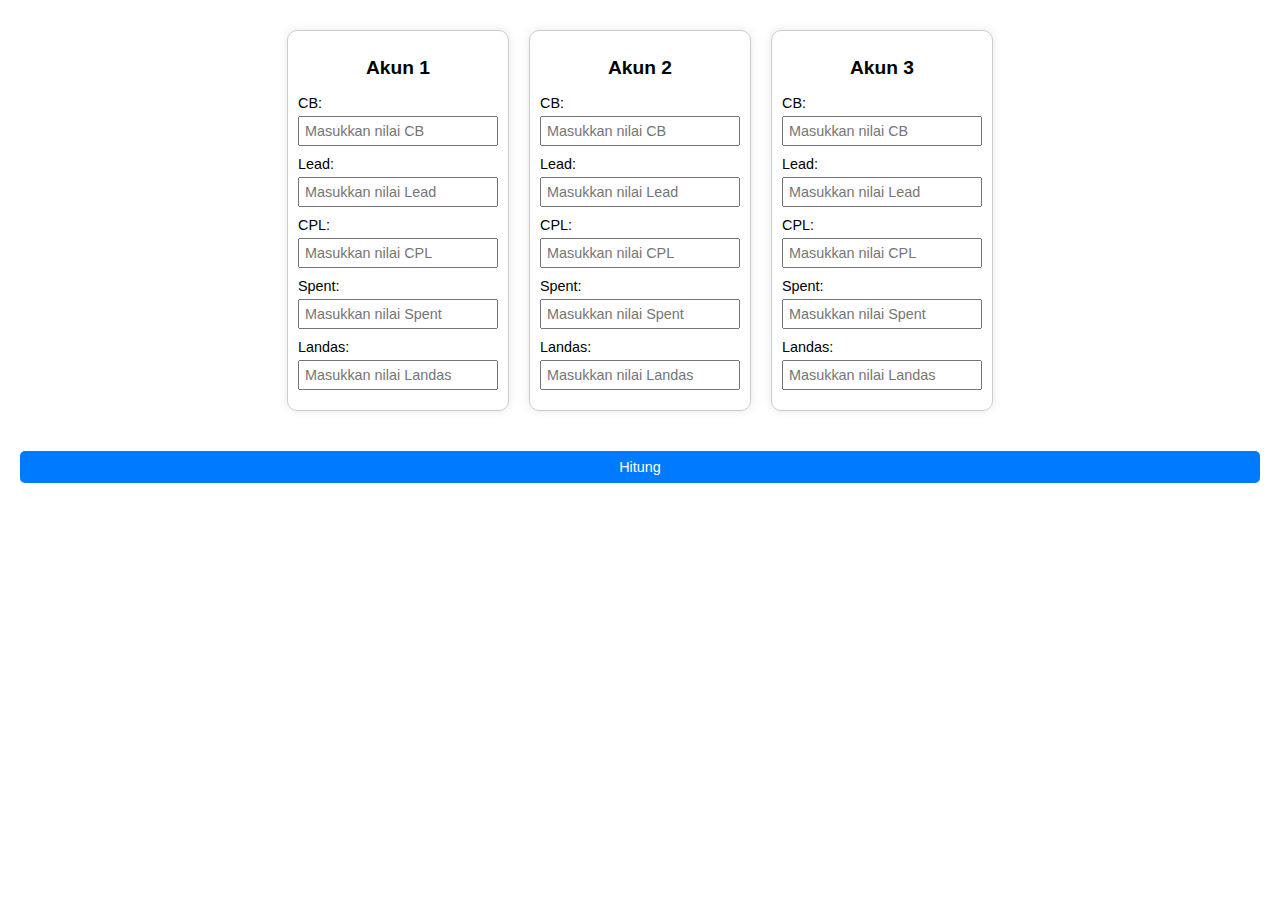
<file: index.html>
<!DOCTYPE html>
<html lang="en">
<head>
    <meta charset="UTF-8">
    <meta name="viewport" content="width=device-width, initial-scale=1.0">
    <title>Perhitungan Real Lead, Transisi Hasil, dan CPRL</title>
    <link rel="stylesheet" href="css/style.css" />
  </head>
  <body>
    <div class="container">
        <!-- Form untuk akun pertama -->
        <div class="form-container">
            <h2>Akun 1</h2>
            <div class="form-group">
                <label for="cb1">CB:</label>
                <input type="number" id="cb1" placeholder="Masukkan nilai CB">
            </div>
            <div class="form-group">
                <label for="lead1">Lead:</label>
                <input type="number" id="lead1" placeholder="Masukkan nilai Lead">
            </div>
            <div class="form-group">
              <label for="cpl1">CPL:</label>
              <input type="number" id="cpl1" placeholder="Masukkan nilai CPL">
            </div>
            <div class="form-group">
              <label for="spent1">Spent:</label>
              <input type="number" id="spent1" placeholder="Masukkan nilai Spent">
            </div>
            <div class="form-group">
                <label for="landas1">Landas:</label>
                <input type="number" id="landas1" placeholder="Masukkan nilai Landas">
            </div>
        </div>

        <!-- Form untuk akun kedua -->
        <div class="form-container">
            <h2>Akun 2</h2>
            <div class="form-group">
              <label for="cb2">CB:</label>
              <input type="number" id="cb2" placeholder="Masukkan nilai CB">
            </div>
            <div class="form-group">
              <label for="lead2">Lead:</label>
              <input type="number" id="lead2" placeholder="Masukkan nilai Lead">
            </div>
            <div class="form-group">
              <label for="cpl2">CPL:</label>
              <input type="number" id="cpl2" placeholder="Masukkan nilai CPL">
            </div>
            <div class="form-group">
              <label for="spent2">Spent:</label>
              <input type="number" id="spent2" placeholder="Masukkan nilai Spent">
            </div>
            <div class="form-group">
              <label for="landas2">Landas:</label>
              <input type="number" id="landas2" placeholder="Masukkan nilai Landas">
            </div>
        </div>

        <!-- Form untuk akun ketiga -->
        <div class="form-container">
            <h2>Akun 3</h2>
            <div class="form-group">
                <label for="cb3">CB:</label>
                <input type="number" id="cb3" placeholder="Masukkan nilai CB">
            </div>
            <div class="form-group">
                <label for="lead3">Lead:</label>
                <input type="number" id="lead3" placeholder="Masukkan nilai Lead">
            </div>
            <div class="form-group">
              <label for="cpl3">CPL:</label>
              <input type="number" id="cpl3" placeholder="Masukkan nilai CPL">
            </div>
            <div class="form-group">
              <label for="spent3">Spent:</label>
              <input type="number" id="spent3" placeholder="Masukkan nilai Spent">
            </div>
            <div class="form-group">
                <label for="landas3">Landas:</label>
                <input type="number" id="landas3" placeholder="Masukkan nilai Landas">
            </div>
        </div>
    </div>
    <button onclick="calculate()">Hitung</button>
    <div class="result" id="result"></div>
    <script src="js/script.js"></script>
  </body>
</html>
</file>
<file: css/style.css>
body {
  font-family: Arial, sans-serif;
  margin: 20px;
  padding: 0;
  display: flex;
  justify-content: center;
  flex-direction: column;
  align-items: center;
}
.container {
  display: flex;
  flex-wrap: wrap;
  justify-content: center;
  margin-bottom: 20px;
}
.form-container {
  max-width: 200px;
  padding: 10px;
  margin: 10px;
  border: 1px solid #ccc;
  border-radius: 10px;
  box-shadow: 0 0 10px rgba(0,0,0,0.1);
}
h1, h2 {
  text-align: center;
  font-size: 1.2em;
}
.form-group {
  margin-bottom: 10px;
}
label {
  display: block;
  font-size: 0.9em;
  margin-bottom: 5px;
}
input[type="number"] {
  width: 100%;
  padding: 5px;
  box-sizing: border-box;
  font-size: 0.9em;
}
button {
  display: block;
  width: 100%;
  padding: 8px;
  background-color: #007BFF;
  color: white;
  border: none;
  border-radius: 5px;
  cursor: pointer;
  font-size: 0.9em;
  margin-top: 10px;
}
button:hover {
  background-color: #0056b3;
}
.result {
  margin-top: 15px;
  font-size: 0.9em;
  text-align: center;
}
.result p {
  margin: 5px 0;
}
</file>
